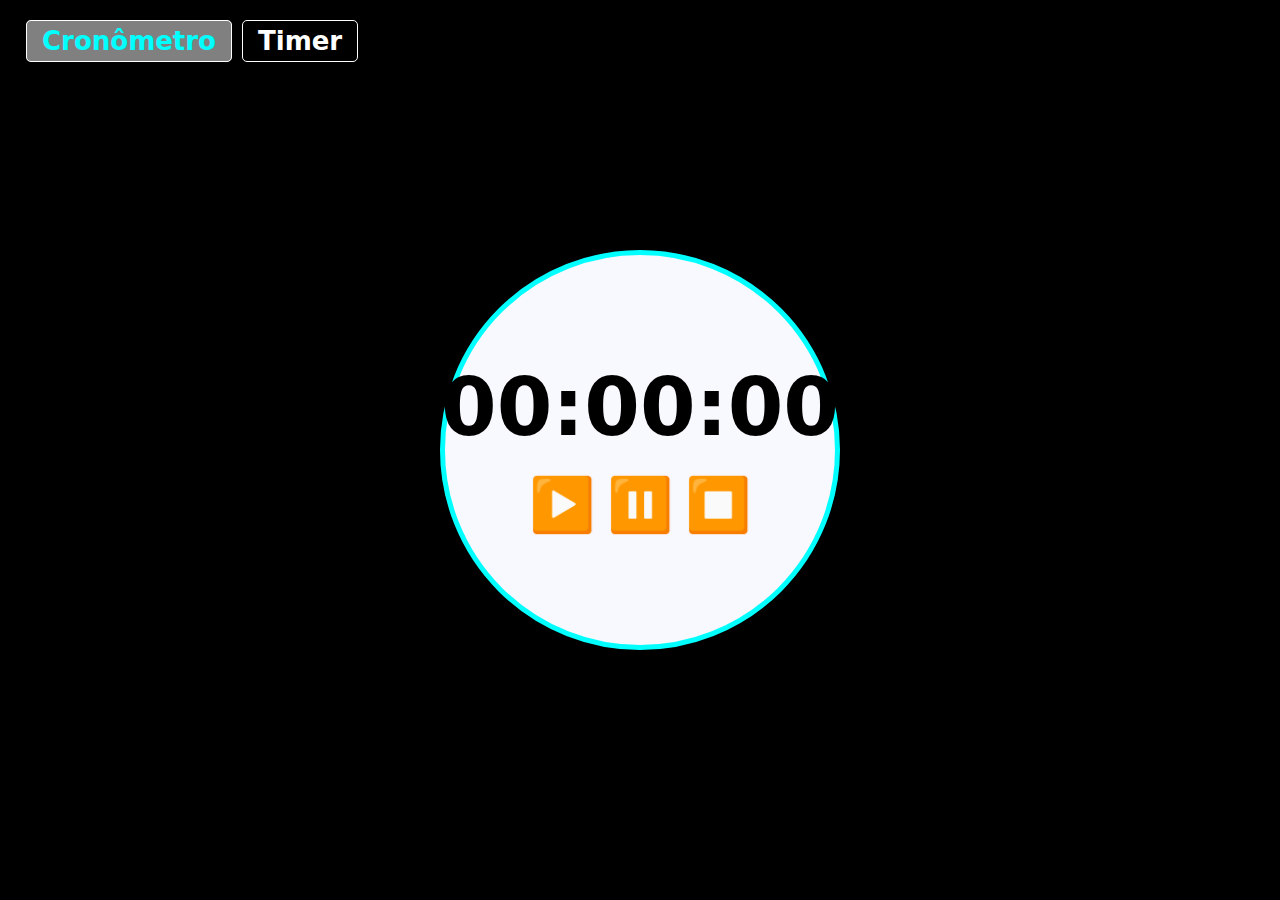
<file: index.html>
<!DOCTYPE html>
<html lang="en">
<head>
    <meta charset="UTF-8">
    <meta name="viewport" content="width=device-width, initial-scale=1.0">
    <link rel="stylesheet" href="./css/style.css">
    <title>Cronometro & Timer</title>
</head>
<body>
    <header>
        <p><a href="./index.html" class="current-page">Cronômetro</a></p>
        <p><a href="./timer.html">Timer</a></p>
    </header>
    <div class="container">
        <section class="wrap">
            <main>
                <section class="timer">
                    <h1 class="hour">00</h1>
                    <h1>:</h1>
                    <h1 class="minute">00</h1>
                    <h1>:</h1>
                    <h1 class="second">00</h1>
                </section>
                <section class="buttons">
                    <button class="start" onclick="start()">▶️</button>
                    <button class="pause" onclick="pause()">⏸️</button>
                    <button class="stop" onclick="stop()">⏹️</button>
                </section>
            </main>
        </section>
    </div>
    <script src="./javaScript/index.js"></script>
</body>
</html>
</file>
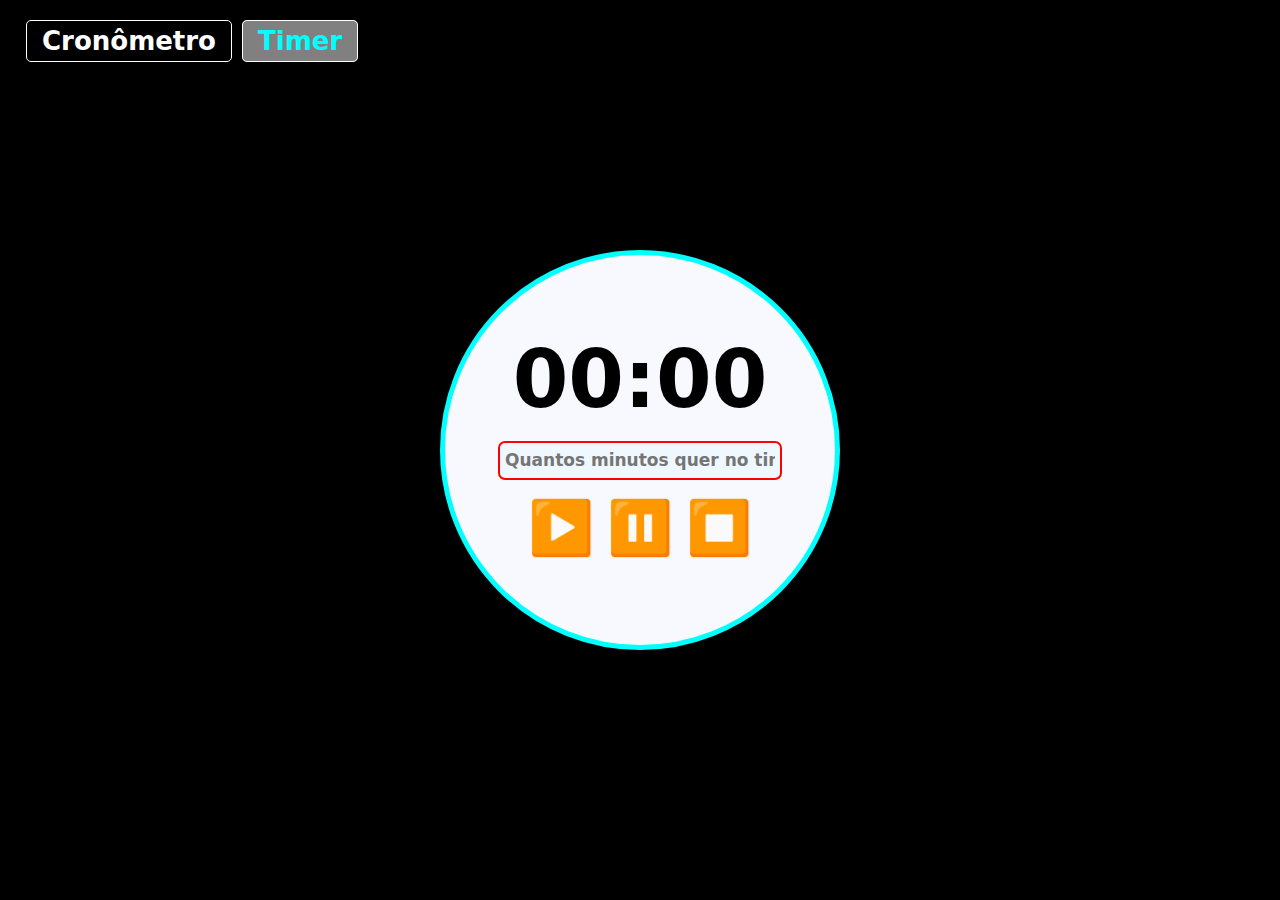
<file: timer.html>
<!DOCTYPE html>
<html lang="pt-BR">
<head>
    <meta charset="UTF-8">
    <meta name="viewport" content="width=device-width, initial-scale=1.0">
    <link rel="stylesheet" href="./css/time.css">
    <title>Timer Js</title>
</head>
<body>
    <header>
        <p><a href="./index.html">Cronômetro</a></p>
        <p><a href="./timer.html" class="current-page">Timer</a></p>
    </header>
    <section class="wrap">
        <main>
            <section class="timer">
                <h1 class="minute">00</h1>
                <h1>:</h1>
                <h1 class="second">00</h1>
            </section>
            <input
            type="number" 
            name="time" 
            id="time"
            placeholder="Quantos minutos quer no timer?">
            <section class="buttons">
                <button class="start" onclick="start()">▶️</button>
                <button class="pause" onclick="pause()">⏸️</button>
                <button class="stop" onclick="stop()">⏹️</button>
            </section>
        </main>
    </section>
    <script src="./javaScript/timer.js"></script>
</body>
</html>
</file>
<file: css/style.css>
* {
    margin: 0;
    padding: 0;
    box-sizing: border-box;
    font-family: system-ui, -apple-system, BlinkMacSystemFont, 'Segoe UI', Roboto, Oxygen, Ubuntu, Cantarell, 'Open Sans', 'Helvetica Neue', sans-serif;
}

body {
    background-color: black;
    color: black;
    max-height: 100vh;
}

header {
    padding: 26px 0 10px 26px;
    display: flex;
    align-self: baseline;
    gap: 10px;
    min-height: 10vh;
}

a{
    color: white;
    font-weight: 600;
    padding: 5px 15px;
    font-size: 26px;
    border: 1px solid white;
    border-radius: 5px;
    cursor: pointer;
    margin-bottom: 10px;
    text-decoration: none;
}

a:hover {
    background-color: aqua;
    color: black;
    font-weight: 600;
}

.current-page {
    background-color: gray;
    color: aqua;
}

.wrap {
    display: flex;
    justify-content: center;
    align-items: center;
    min-height: 80vh;
}

main {
    width: 400px;
    height: 400px;
    display: flex;
    flex-direction: column;
    align-items: center;
    justify-content: center;
    text-align: center;
    padding: 35px;
    border: 5px solid aqua;
    border-radius: 50%;
    background-color: ghostwhite;
}

.timer {
    display: inline-flex;
    margin-bottom: 17px;
}

h1 {
    font-size: 80px;
}

.start, .stop, .pause{
    color:#000000;
    background-color: transparent;
    padding: .5px;
    border: 3px solid transparent;
    border-radius: 5px;
    font-size: 53px;
    text-align: center;
    cursor: pointer;
}
button:hover, button:active{
    opacity: .8;
    border: 3px solid black;
}

.ocult {
    display: none;
}

@media(max-width: 415px) {
    body {
        max-width: 100vh;
    }
    main {
        width: 325px;
        height: 325px;
        align-content: center;
    }
    h1 {
        font-size: 62px;
    }
    .start, .stop, .pause{
        padding: .5;
        font-size: 53px;
    }
    button:hover, button:active{
        border: none;
        opacity: 1;
    }
}
</file>
<file: css/time.css>
* {
    margin: 0;
    padding: 0;
    box-sizing: border-box;
    font-family: system-ui, -apple-system, BlinkMacSystemFont, 'Segoe UI', Roboto, Oxygen, Ubuntu, Cantarell, 'Open Sans', 'Helvetica Neue', sans-serif;
}

body {
    background-color: black;
    color: black;
    max-height: 100vh;
}

header {
    padding: 26px 0 10px 26px;
    display: flex;
    gap: 10px;
    min-height: 10vh;
}

a{
    color: white;
    font-weight: 600;
    padding: 5px 15px;
    font-size: 26px;
    border: 1px solid white;
    border-radius: 5px;
    cursor: pointer;
    margin-bottom: 10px;
    text-decoration: none;
}

a:hover {
    background-color: aqua;
    color: black;
    font-weight: 600;
}

.current-page {
    background-color: gray;
    color: aqua;
}

.wrap {
    display: flex;
    min-height: 80vh;
    justify-content: center;
    align-items: center;
}

main {
    width: 400px;
    height: 400px;
    display: flex;
    flex-direction: column;
    align-items: center;
    justify-content: center;
    text-align: center;
    padding: 35px;
    border: 5px solid aqua;
    border-radius: 50%;
    background-color: ghostwhite;
}

.timer {
    display: inline-flex;
    margin-bottom: 17px;
}

h1 {
    font-size: 80px;
}

input {
    height: 35px;
    width: 280px;
    font-size: 17px;
    font-weight: 600;
    margin-bottom: 15px;
    border-radius: 5px;
    padding: 5px;
}

input:focus {
    outline: 2px solid red;
    border: none;
    background-color: aliceblue;
    color: black;
}

input[type="number"]::-webkit-inner-spin-button,
input[type="number"]::-webkit-outer-spin-button {
  -webkit-appearance: none;
  appearance: none;
  margin: 0;
}

.ocult {
    display: none;
}

.start, .stop, .pause{
    color: #000000;
    background-color: transparent;
    padding: 1px;
    border: 3px solid transparent;
    border-radius: 5px;
    font-size: 53px;
    text-align: center;
    cursor: pointer;
    margin-bottom: 5px;
}

button:hover {
    opacity: .8;
    border: 3px solid black;
}

@media(max-width: 415px) {
    body{
        max-width: 100vh;
    }
    main {
        width: 325px;
        height: 325px;
        align-content: center;
    }
    h1 {
        font-size: 62px;
    }
    input {
        margin-bottom: 5px;
    }
    .start, .stop, .pause{
        padding: 0;
        font-size: 53px;
        margin-bottom: 0;
    }
    button:hover {
        border: none;
        opacity: 1;
    }
}
</file>
